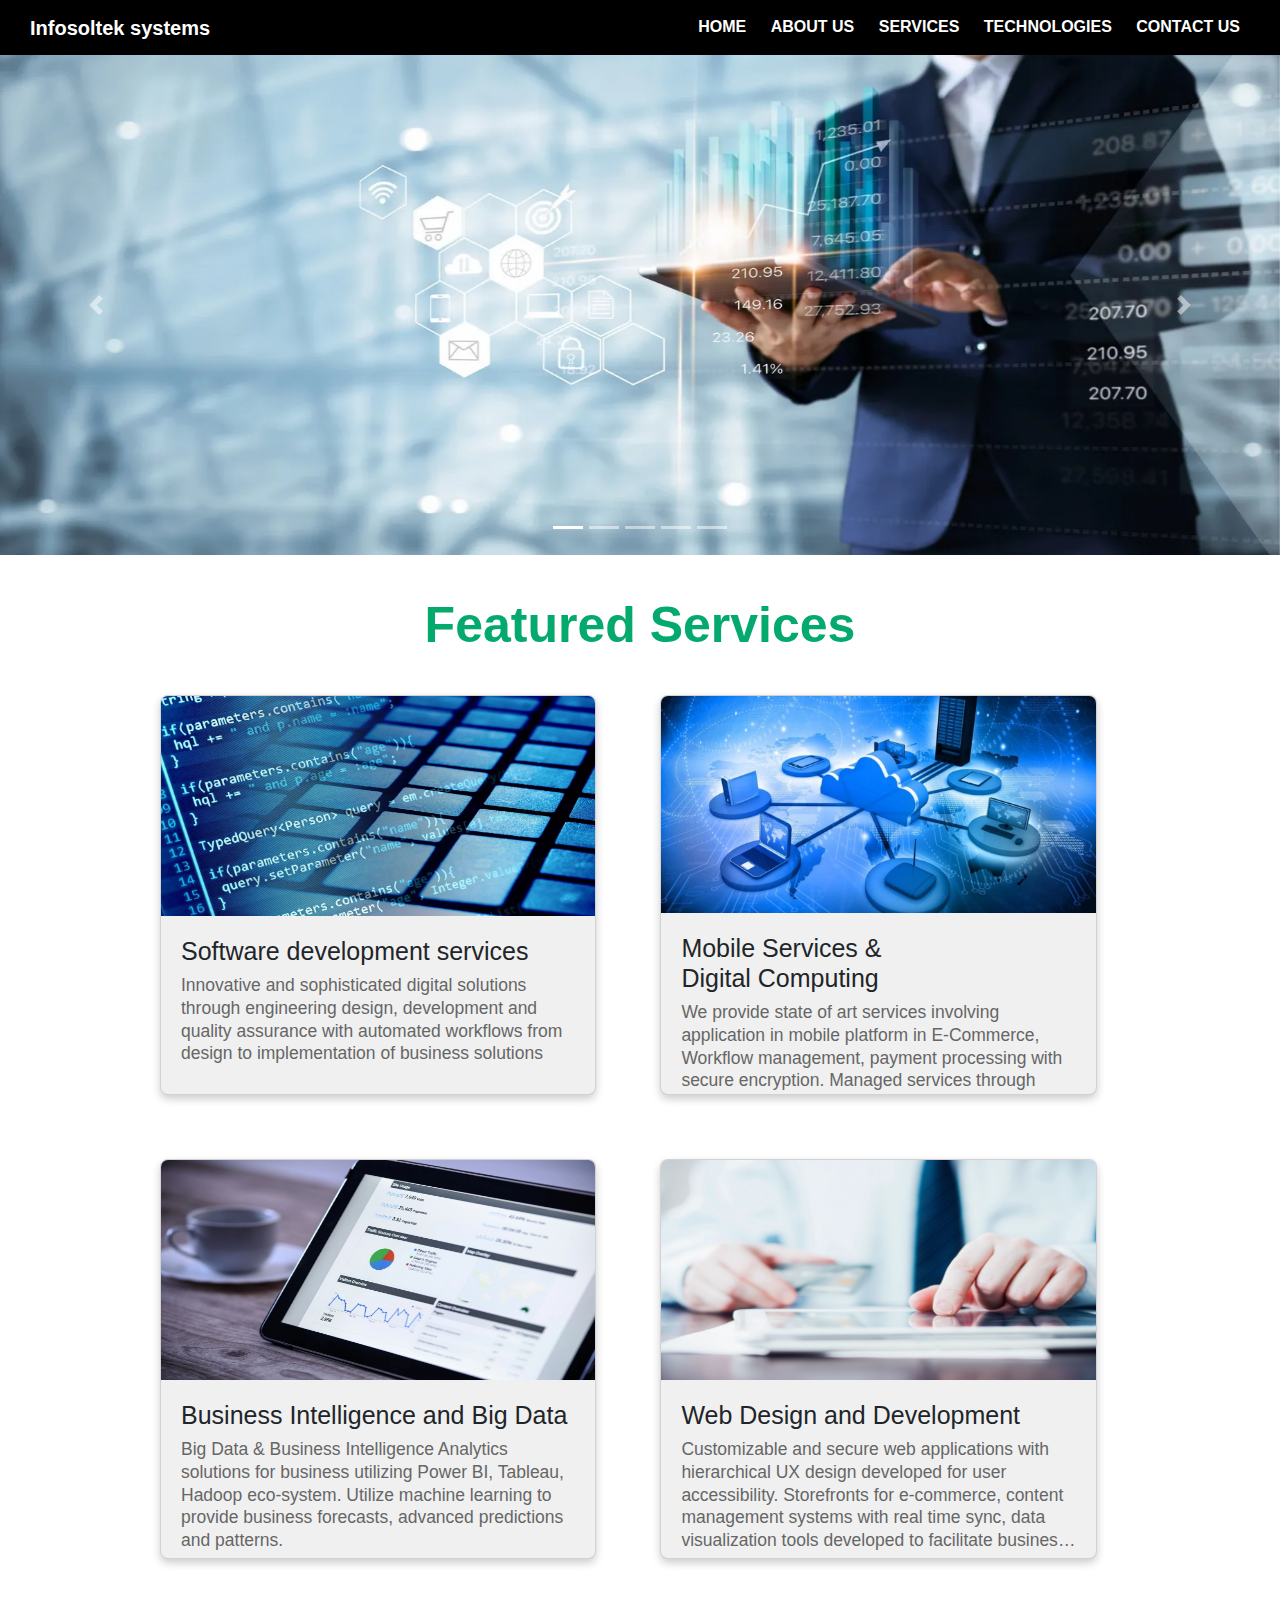
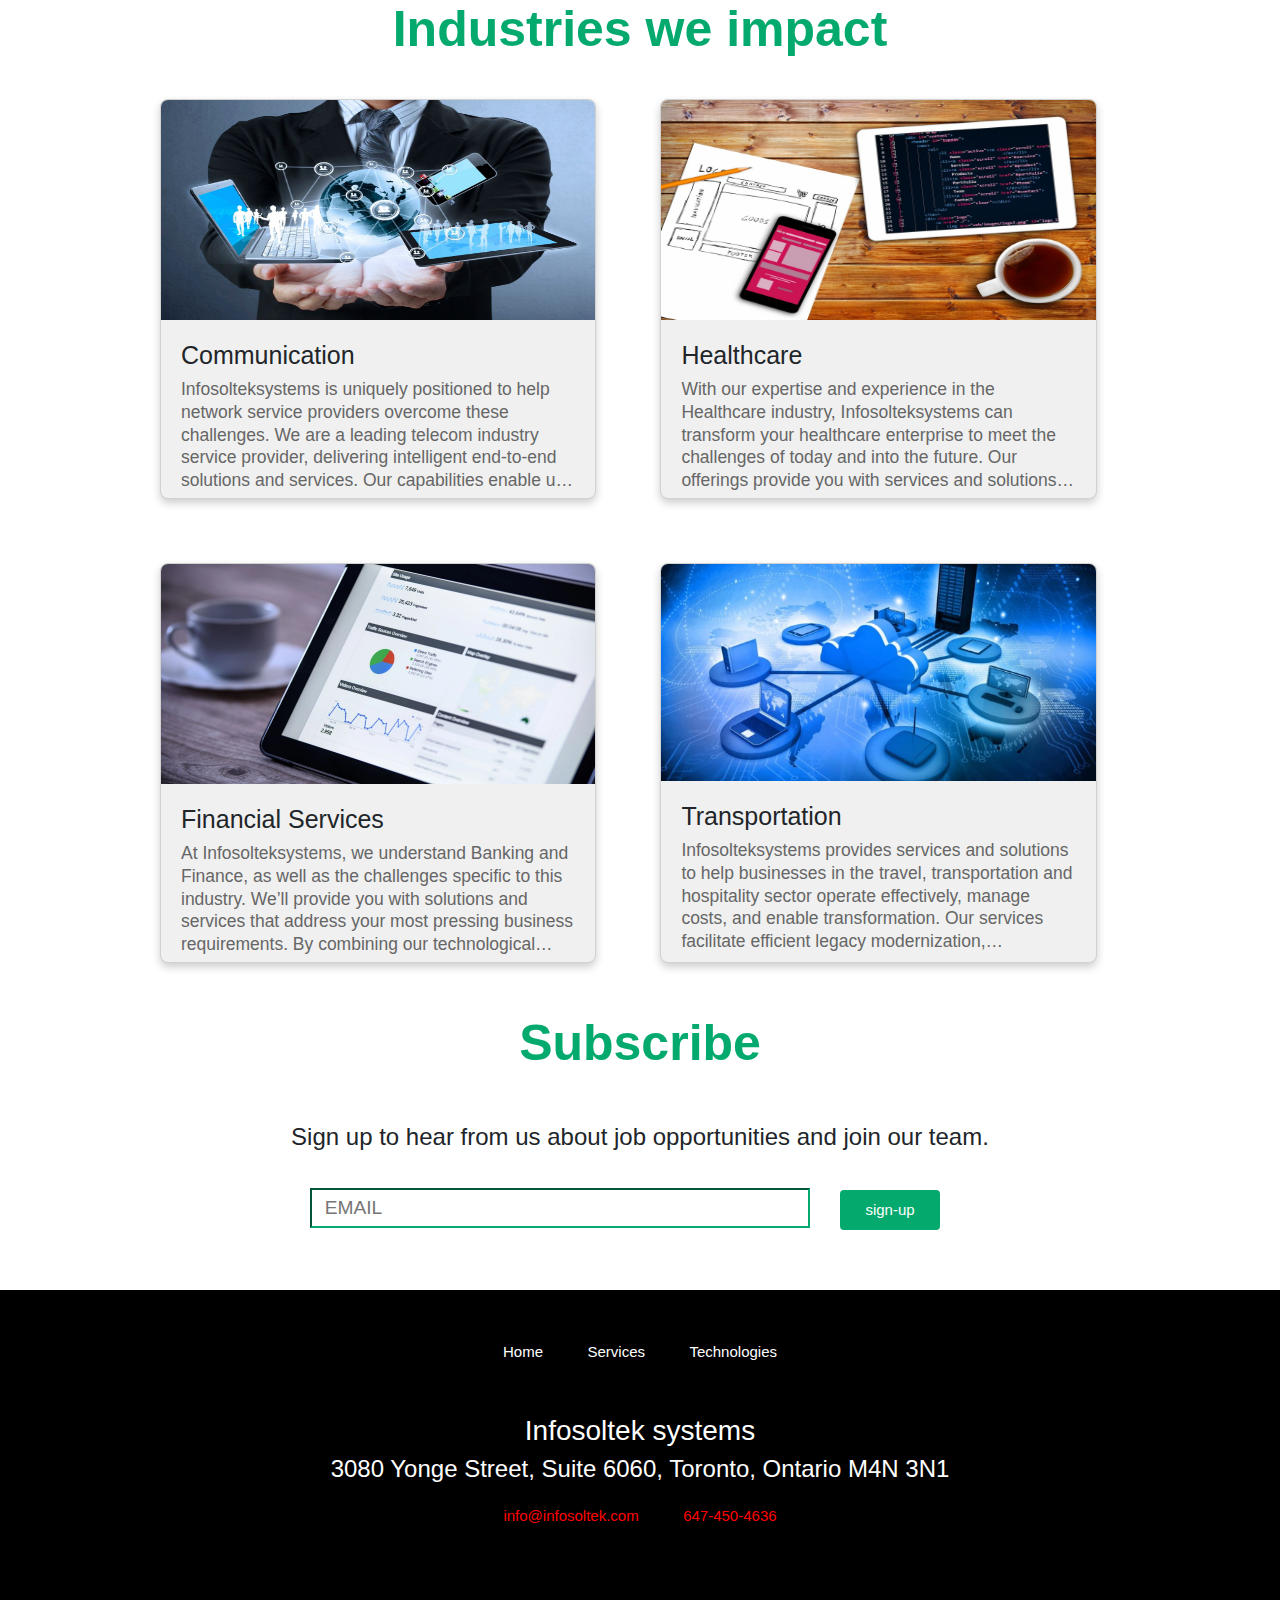
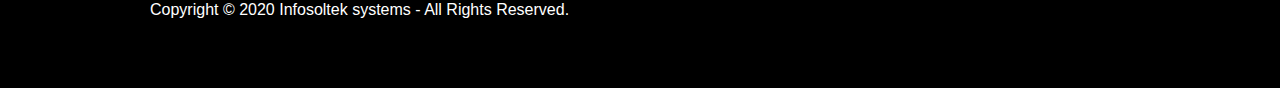
<file: index.html>
<!DOCTYPE html>
<html lang="en">
  <head>
    <meta charset="UTF-8" />
    <meta name="viewport" content="width=device-width, initial-scale=1.0" />
    <title>Infosoltek systems</title>
    <!-- Bootstrap link -->
    <link
      rel="stylesheet"
      href="https://cdn.jsdelivr.net/npm/bootstrap@4.0.0/dist/css/bootstrap.min.css"
      integrity="sha384-Gn5384xqQ1aoWXA+058RXPxPg6fy4IWvTNh0E263XmFcJlSAwiGgFAW/dAiS6JXm"
      crossorigin="anonymous"
    />
    <!--  -->
    <!-- FAVICON -->
    <link rel="icon" type="image/x-icon" href="/images/info.ico" />
    <link rel="stylesheet" href="index.css" />
  </head>
  <body>
    <!-- Navigation Bar -->
    <div class="topnav">
      <div class="logo">
        <a href="index.html" class="company-name">Infosoltek systems</a>
      </div>
      <div class="topnav-links">
        <ul>
          <li><a href="index.html">Home</a></li>
          <li><a href="about us.html">About Us</a></li>
          <li><a href="Services.html">Services</a></li>
          <li><a href="Technologies.html">Technologies</a></li>
          <li><a href="Contact Us.html">Contact Us</a></li>
        </ul>
      </div>
    </div>

    <!-- Image slider -->
    <div
      id="carouselExampleIndicators"
      class="carousel slide"
      data-ride="carousel"
      data-interval="2000"
    >
      <ol class="carousel-indicators">
        <li
          data-target="#carouselExampleIndicators"
          data-slide-to="0"
          class="active"
        ></li>
        <li data-target="#carouselExampleIndicators" data-slide-to="1"></li>
        <li data-target="#carouselExampleIndicators" data-slide-to="2"></li>
        <li data-target="#carouselExampleIndicators" data-slide-to="3"></li>
        <li data-target="#carouselExampleIndicators" data-slide-to="4"></li>
      </ol>
      <div class="carousel-inner">
        <div class="carousel-item active">
          <img
            class="d-block w-100"
            src="images/homeimg1.webp"
            height="500px"
            alt="First slide"
          />
        </div>
        <div class="carousel-item">
          <img
            class="d-block w-100"
            src="images/homeimg2.webp"
            height="500px"
            alt="Second slide"
          />
        </div>
        <div class="carousel-item">
          <img
            class="d-block w-100"
            src="images/homeimg3.webp"
            height="500px"
            alt="Third slide"
          />
        </div>
        <div class="carousel-item">
          <img
            class="d-block w-100"
            src="images/homeimg4.webp"
            height="500px"
            alt="Second slide"
          />
        </div>
        <div class="carousel-item">
          <img
            class="d-block w-100"
            src="images/homeimg5.webp"
            height="500px"
            alt="Second slide"
          />
        </div>
      </div>
      <a
        class="carousel-control-prev"
        href="#carouselExampleIndicators"
        role="button"
        data-slide="prev"
      >
        <span class="carousel-control-prev-icon" aria-hidden="true"></span>
        <span class="sr-only">Previous</span>
      </a>
      <a
        class="carousel-control-next"
        href="#carouselExampleIndicators"
        role="button"
        data-slide="next"
      >
        <span class="carousel-control-next-icon" aria-hidden="true"></span>
        <span class="sr-only">Next</span>
      </a>
    </div>

    <!--  -->

    <!-- main body -->
    <main class="main">
      <!-- Featured Services -->
      <h1>Featured Services</h1>
      <div class="card-container">
        <div class="card">
          <img src="images/fs1.jpeg" alt="" />
          <div class="card-content">
            <h3>Software development services</h3>
            <p>
              Innovative and sophisticated digital solutions through engineering
              design, development and quality assurance with automated workflows
              from design to implementation of business solutions
            </p>
          </div>
        </div>
        <div class="card">
          <img src="images/fs2.jpg" alt="" />
          <div class="card-content">
            <h3>Mobile Services & <br />Digital Computing</h3>
            <p>
              We provide state of art services involving application in mobile
              platform in E-Commerce, Workflow management, payment processing
              with secure encryption. Managed services through cloud solutions
              and infrastructure leveraging SaaS product development for
              enterprise application products.
            </p>
          </div>
        </div>
        <div class="card">
          <img src="images/fs3.jpeg" alt="" />
          <div class="card-content">
            <h3>Business Intelligence and Big Data</h3>
            <p>
              Big Data & Business Intelligence Analytics solutions for business
              utilizing Power BI, Tableau, Hadoop eco-system. Utilize machine
              learning to provide business forecasts, advanced predictions and
              patterns.
            </p>
          </div>
        </div>
        <div class="card">
          <img src="images/fs4.jpeg" alt="" />
          <div class="card-content">
            <h3>Web Design and Development</h3>
            <p>
              Customizable and secure web applications with hierarchical UX
              design developed for user accessibility. Storefronts for
              e-commerce, content management systems with real time sync, data
              visualization tools developed to facilitate business growth.
            </p>
          </div>
        </div>
      </div>
      <!-- Industries we impact -->
      <h1>Industries we impact</h1>
      <div class="card-container">
        <div class="card">
          <img src="images/is1.jpeg" alt="" />
          <div class="card-content">
            <h3>Communication</h3>
            <p style="margin-bottom: -5px">
              Infosolteksystems is uniquely positioned to help network service
              providers overcome these challenges. We are a leading telecom
              industry service provider, delivering intelligent end-to-end
              solutions and services. Our capabilities enable us to intimately
              support communications requirements for both network operators and
              enterprise clients, delivering comprehensive, fully integrated
              solutions. Saibersys’s offerings equip providers with a complete
              customer, consumer or business life-cycle that achieves results.
              The relationship starts with customer acquisition systems via
              multimedia services or retail operations. This is followed by
              service activation through operation support systems (OSS) and
              integration into business support systems (BSS). This establishes
              the basis for the billing and customer relationship management
              (CRM) that power end-user customer service centers.
            </p>
          </div>
        </div>
        <div class="card">
          <img src="images/is2.jpeg" alt="" />
          <div class="card-content">
            <h3>Healthcare</h3>
            <p>
              With our expertise and experience in the Healthcare industry,
              Infosolteksystems can transform your healthcare enterprise to meet
              the challenges of today and into the future. Our offerings provide
              you with services and solutions that modernize your operations,
              empowering you to meet regulatory compliance, streamline business
              operations, and ultimately, provide superior patient care.
            </p>
          </div>
        </div>
        <div class="card">
          <img src="images/about6.jpeg" alt="" />
          <div class="card-content">
            <h3>Financial Services</h3>
            <p>
              At Infosolteksystems, we understand Banking and Finance, as well
              as the challenges specific to this industry. We’ll provide you
              with solutions and services that address your most pressing
              business requirements. By combining our technological
              capabilities, global delivery model, thought leadership and proven
              methodologies, we bring complete competency to areas that drive
              success
            </p>
          </div>
        </div>
        <div class="card">
          <img src="images/fs2.jpg" alt="" />
          <div class="card-content">
            <h3>Transportation</h3>
            <p>
              Infosolteksystems provides services and solutions to help
              businesses in the travel, transportation and hospitality sector
              operate effectively, manage costs, and enable transformation. Our
              services facilitate efficient legacy modernization, transformation
              of enterprise systems, e-commerce, process re-engineering,
              transaction processing systems, specialized flight systems and
              loyalty management systems. We guide you through every step to
              ensure every component of your business contributes to your
              success through integration. Our solutions address and amplify
              value chains for the following industries: Hospitality Airlines
              Logistics Railroad Travel Management
            </p>
          </div>
        </div>
      </div>
      <!-- subcribe -->
      <div class="subscribe">
        <h1>Subscribe</h1>
        <h4 style="text-align: center">
          Sign up to hear from us about job opportunities and join our team.
        </h4>
        <div>
          <input type="mail" placeholder="  EMAIL" /><button class="btn">
            sign-up
          </button>
        </div>
      </div>
    </main>

    <!-- Footer -->
    <footer>
      <a href="index.html">Home</a>
      <a href="Services.html">Services</a>
      <a href="Technologies.html">Technologies</a>
      <h3>Infosoltek systems</h3>
      <h4 style="margin-bottom: 20px">
        3080 Yonge Street, Suite 6060, Toronto, Ontario M4N 3N1
      </h4>
      <a href="mailto:info@infosoltek.com" style="color: red"
        >info@infosoltek.com</a
      >
      <a href="tel:6474504636" style="color: red">647-450-4636</a>
      <p>Copyright © 2020 Infosoltek systems - All Rights Reserved.</p>
    </footer>
    <!-- Script for bootstrap image slider -->
    <script
      src="https://code.jquery.com/jquery-3.2.1.slim.min.js"
      integrity="sha384-KJ3o2DKtIkvYIK3UENzmM7KCkRr/rE9/Qpg6aAZGJwFDMVNA/GpGFF93hXpG5KkN"
      crossorigin="anonymous"
    ></script>
    <script
      src="https://cdn.jsdelivr.net/npm/popper.js@1.12.9/dist/umd/popper.min.js"
      integrity="sha384-ApNbgh9B+Y1QKtv3Rn7W3mgPxhU9K/ScQsAP7hUibX39j7fakFPskvXusvfa0b4Q"
      crossorigin="anonymous"
    ></script>
    <script
      src="https://cdn.jsdelivr.net/npm/bootstrap@4.0.0/dist/js/bootstrap.min.js"
      integrity="sha384-JZR6Spejh4U02d8jOt6vLEHfe/JQGiRRSQQxSfFWpi1MquVdAyjUar5+76PVCmYl"
      crossorigin="anonymous"
    ></script>
  </body>
</html>
</file>
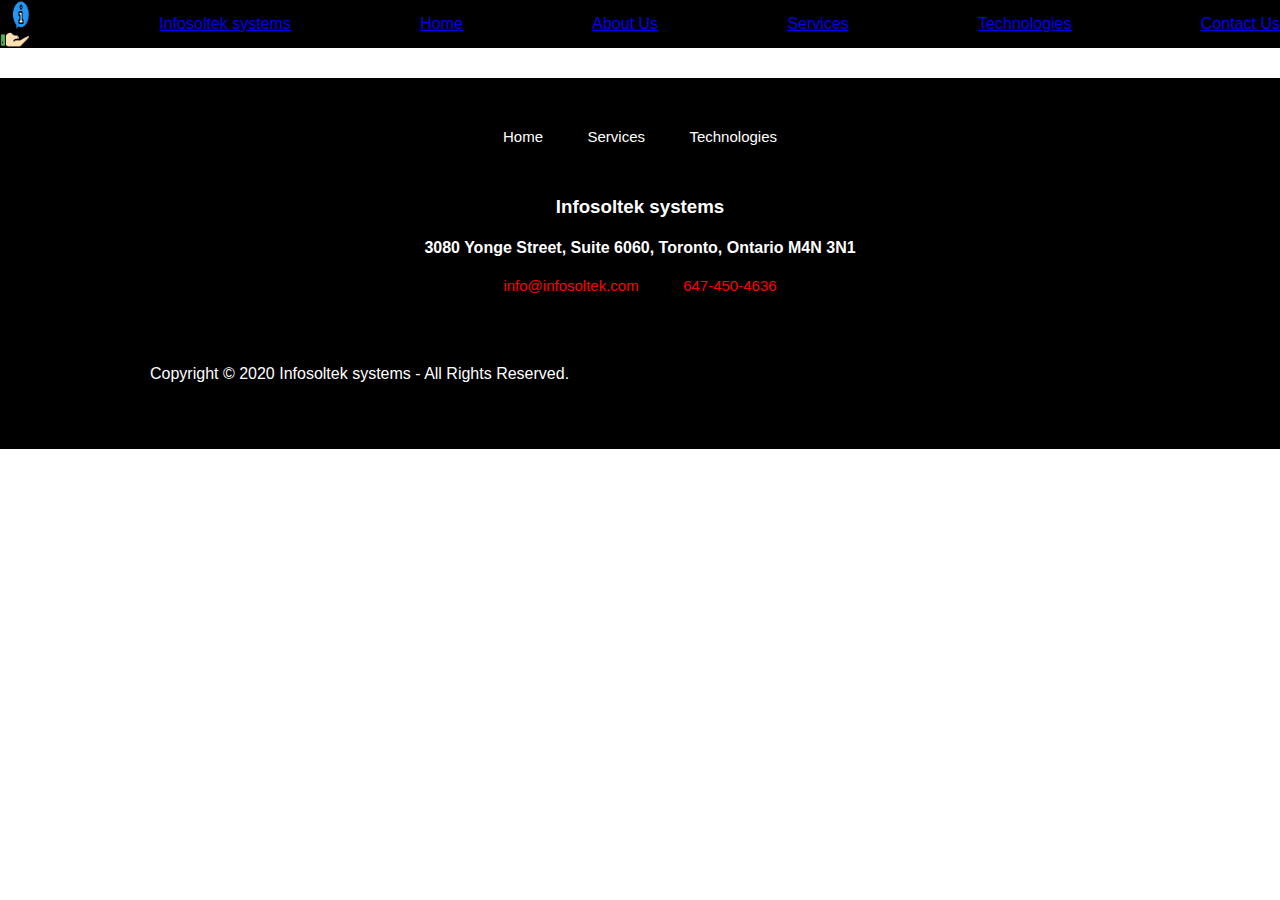
<file: Contact Us.html>
<!DOCTYPE html>
<html lang="en">
  <head>
    <meta charset="UTF-8" />
    <meta name="viewport" content="width=device-width, initial-scale=1.0" />
    <title>Infosoltek systems</title>
    <!-- FAVICON -->
    <link rel="icon" type="image/x-icon" href="/images/info.ico" />
    <link rel="stylesheet" href="index.css" />
  </head>
  <body>
    <!-- Navigation Bar -->
    <div class="topnav">
      <img src="/images/info - Copy.png" width="30" height="48" />
      <a href="index.html">Infosoltek systems</a>
      <a href="index.html">Home</a>
      <a href="about us.html">About Us</a>
      <a href="Services.html">Services</a>
      <a href="Technologies.html">Technologies</a>
      <a class="active" href="Contact Us.html">Contact Us</a>
    </div>

    <!-- Footer -->
    <footer>
      <a href="index.html">Home</a>
      <a href="Services.html">Services</a>
      <a href="Technologies.html">Technologies</a>
      <h3>Infosoltek systems</h3>
      <h4 style="margin-bottom: 20px">
        3080 Yonge Street, Suite 6060, Toronto, Ontario M4N 3N1
      </h4>
      <a href="mailto:info@infosoltek.com" style="color: red"
        >info@infosoltek.com</a
      >
      <a href="tel:6474504636" style="color: red">647-450-4636</a>
      <p>Copyright © 2020 Infosoltek systems - All Rights Reserved.</p>
    </footer>
  </body>
</html>
</file>
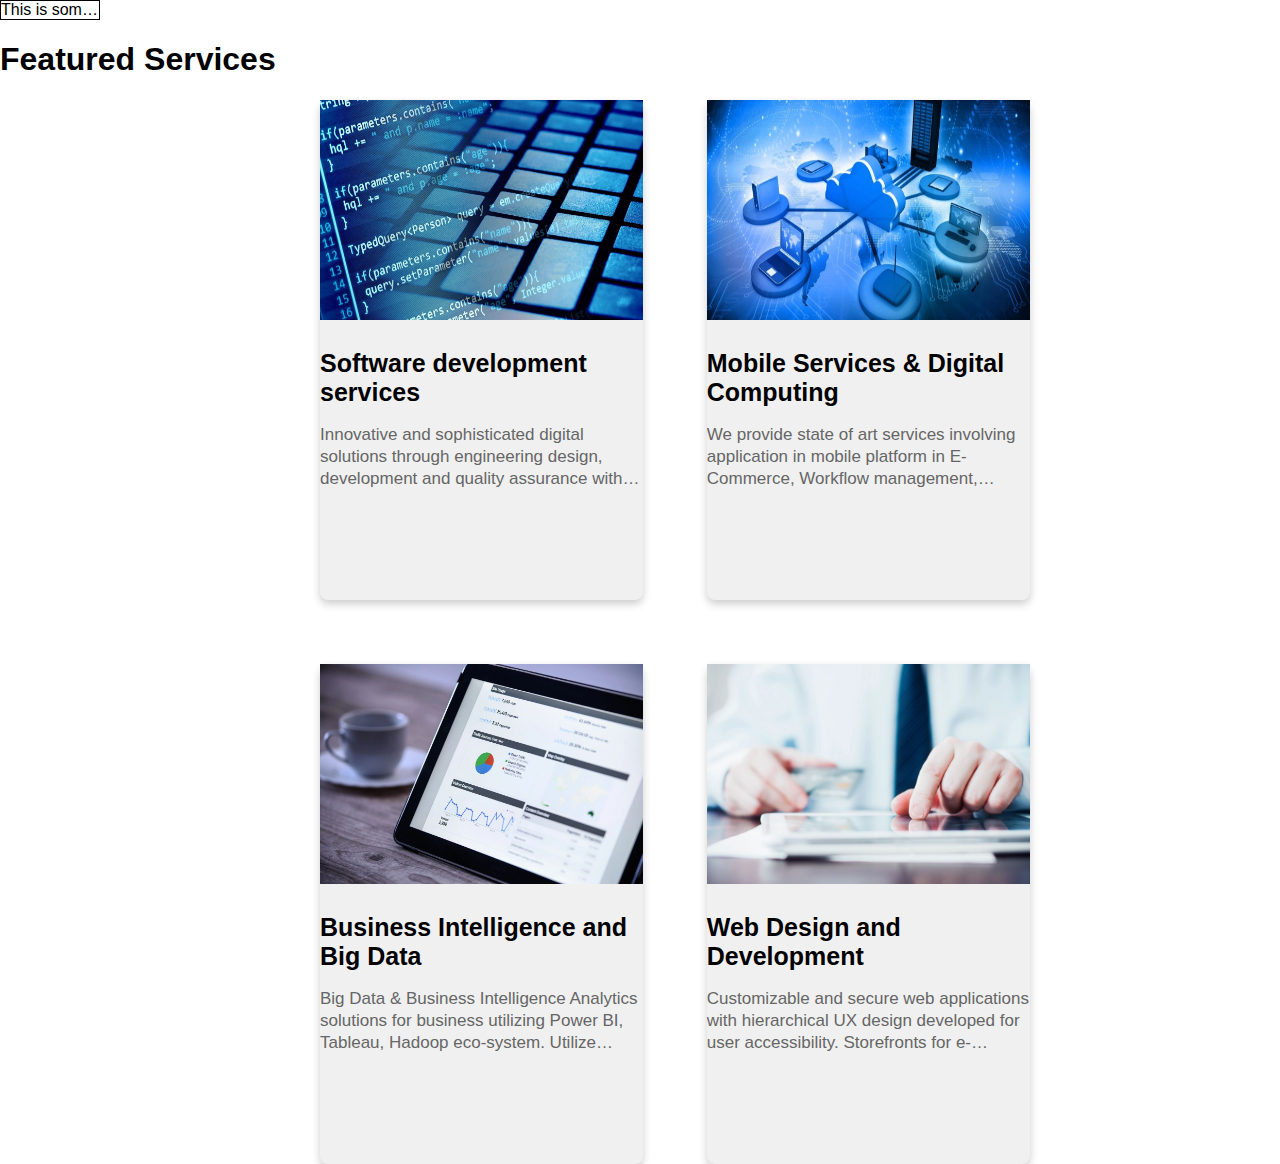
<file: ellipses.html>
<!DOCTYPE html>
<html lang="en">
  <head>
    <meta charset="UTF-8" />
    <meta name="viewport" content="width=device-width, initial-scale=1.0" />
    <title>Document</title>
    <style>
      * {
        box-sizing: border-box;
      }
      body {
        margin: 0px;
        padding: 0px;
        font-family: Arial, Helvetica, sans-serif;
      }
      .card-container {
        display: flex;
        flex-wrap: wrap;
        margin-left: 20rem;
        margin-right: 8rem;
        gap: 4rem;
      }
      .card {
        width: calc(40% - 10px);
        height: 500px;
        background-color: #f0f0f0;
        border-radius: 8px;
        box-shadow: 0px 4px 8px rgba(0, 0, 0, 0.2);
        transition: 0.4s ease;
      }

      .card img {
        width: 100%;
        height: 220px;
      }

      .card img {
        transition: transform 0.3s ease-in-out;
      }
      .card img:hover {
        transform: scale(1.1);
      }

      .card-content p {
        display: -webkit-box;
        -webkit-line-clamp: 3;
        -webkit-box-orient: vertical;
        overflow: hidden;
      }
      .card-content h3 {
        font-size: 25px;
        margin-bottom: 8px;
        text-align: start;
      }

      .card-content p {
        color: #666;
        font-size: 17px;
        line-height: 1.3;
      }

      .card:hover {
        transform: translateY(-10px);
      }

      div.a {
        white-space: nowrap;
        width: 100px;
        overflow: hidden;
        text-overflow: ellipsis;
        border: 1px solid #000000;
      }
    </style>
  </head>
  <body>
    <div class="a">This is some long text that will not fit in the box.</div>
    <h1>Featured Services</h1>
    <div class="card-container">
      <div class="card">
        <img src="images/fs1.jpeg" alt="" />
        <div class="card-content">
          <h3>Software development services</h3>
          <p>
            Innovative and sophisticated digital solutions through engineering
            design, development and quality assurance with automated workflows
            from design to implementation of business solutions
          </p>
        </div>
      </div>
      <div class="card">
        <img src="images/fs2.jpg" alt="" />
        <div class="card-content">
          <h3>Mobile Services & Digital Computing</h3>
          <p>
            We provide state of art services involving application in mobile
            platform in E-Commerce, Workflow management, payment processing with
            secure encryption. Managed services through cloud solutions and
            infrastructure leveraging SaaS product development for enterprise
            application products.
          </p>
        </div>
      </div>
      <div class="card">
        <img src="images/fs3.jpeg" alt="" />
        <div class="card-content">
          <h3>Business Intelligence and Big Data</h3>
          <p>
            Big Data & Business Intelligence Analytics solutions for business
            utilizing Power BI, Tableau, Hadoop eco-system. Utilize machine
            learning to provide business forecasts, advanced predictions and
            patterns.
          </p>
        </div>
      </div>
      <div class="card">
        <img src="images/fs4.jpeg" alt="" />
        <div class="card-content">
          <h3>Web Design and Development</h3>
          <p>
            Customizable and secure web applications with hierarchical UX design
            developed for user accessibility. Storefronts for e-commerce,
            content management systems with real time sync, data visualization
            tools developed to facilitate business growth.
          </p>
        </div>
      </div>
    </div>
  </body>
</html>
</file>
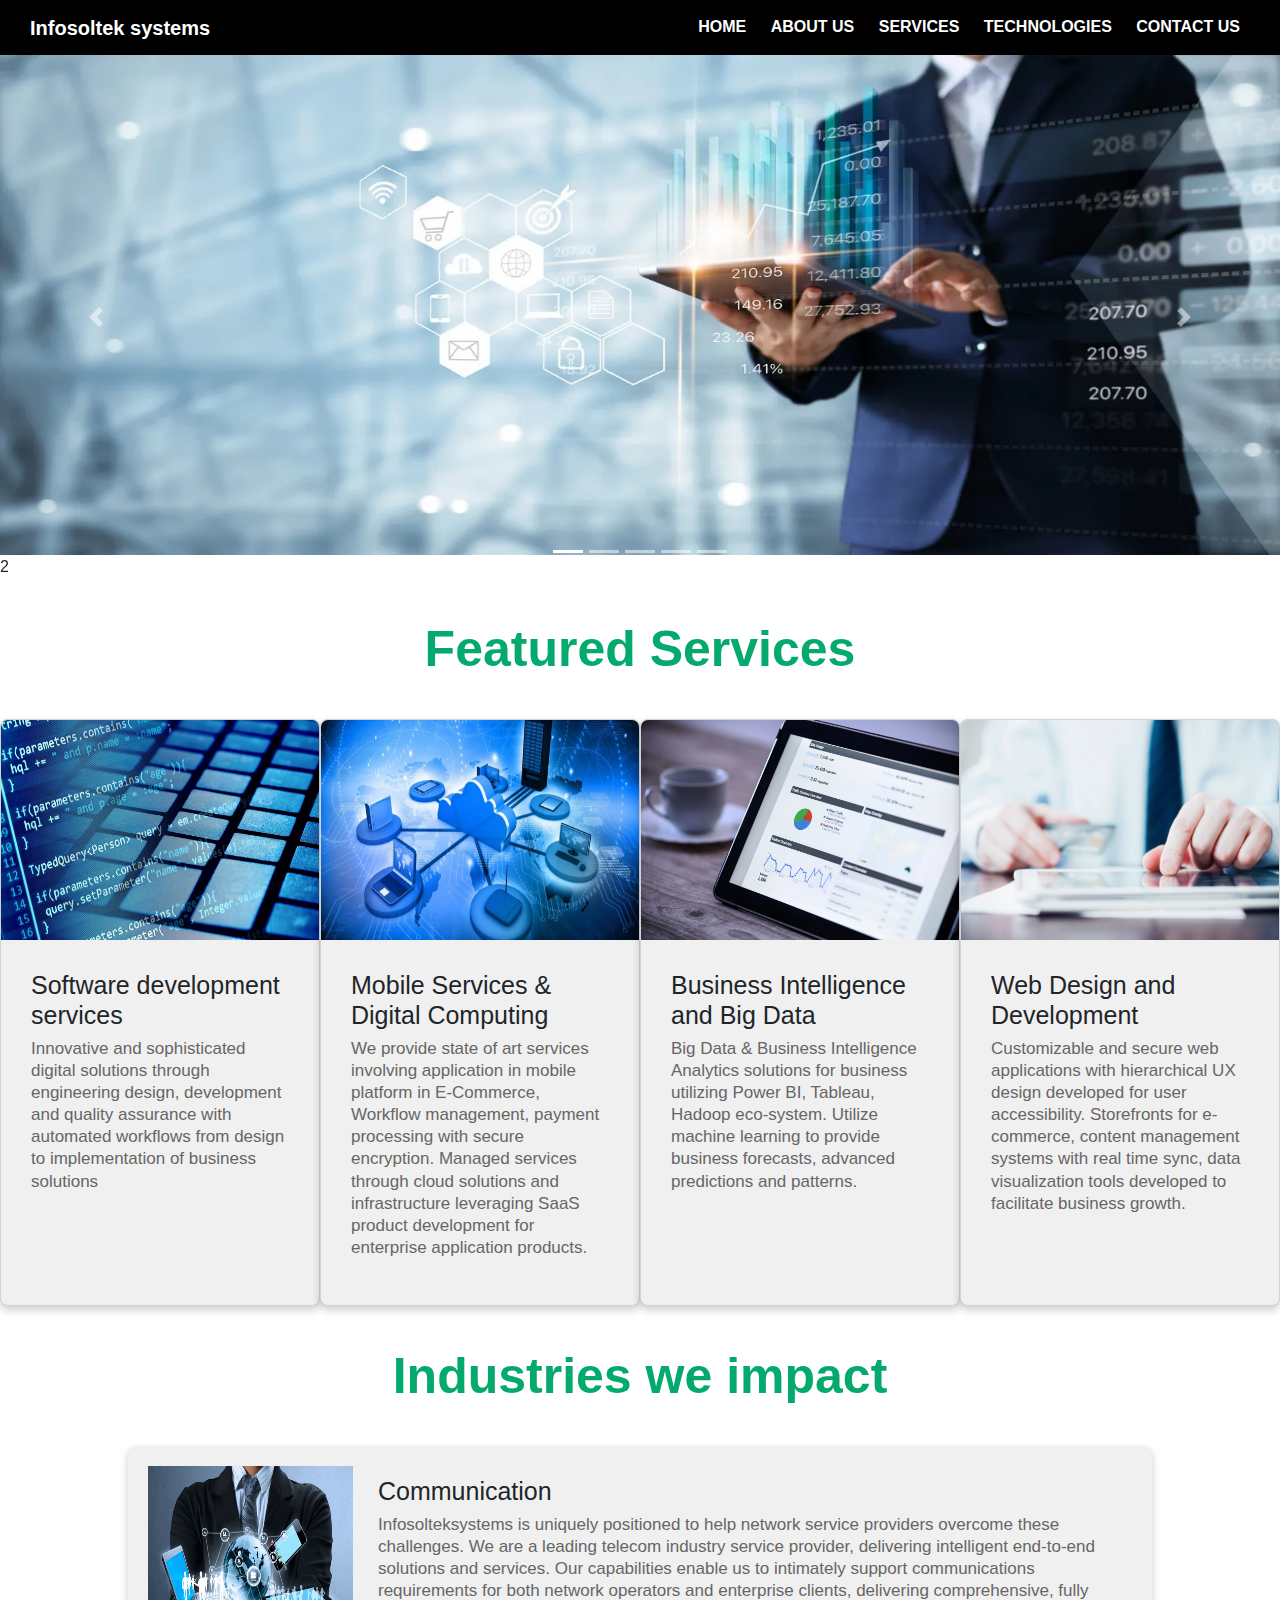
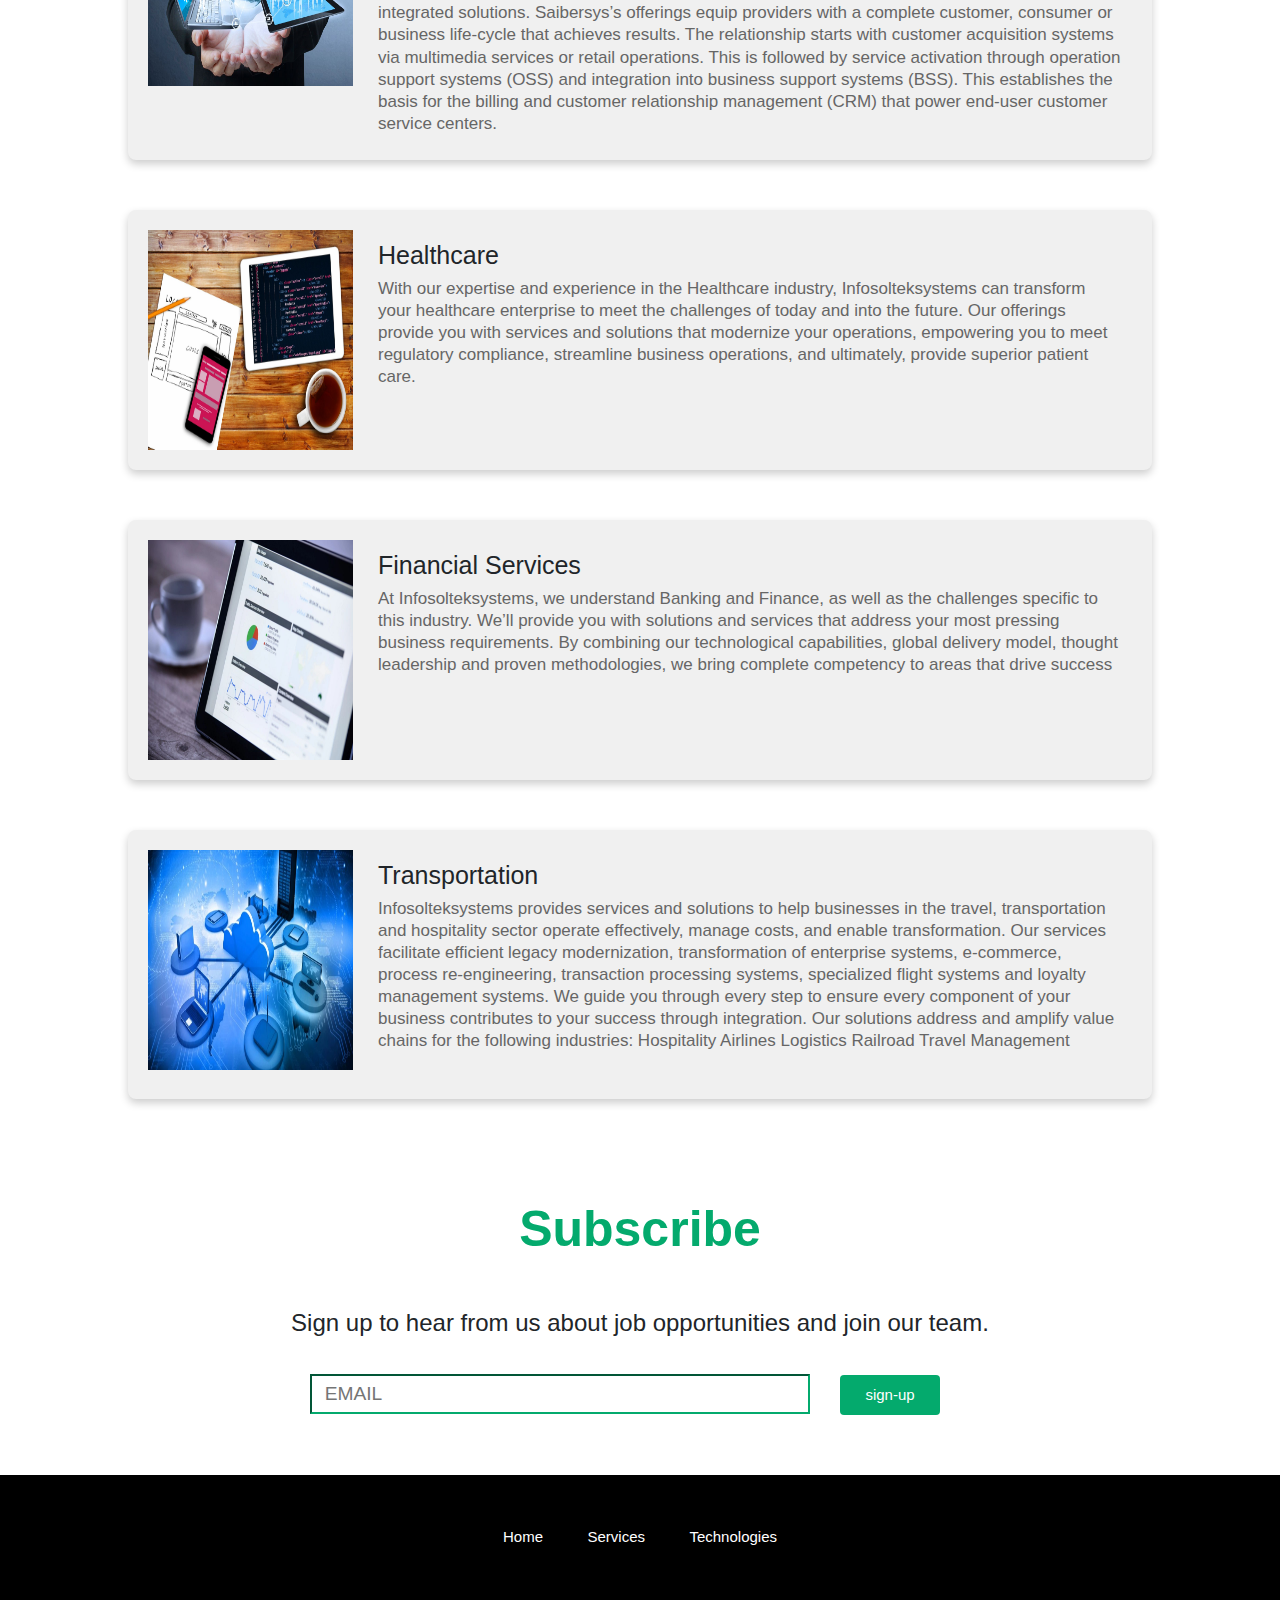
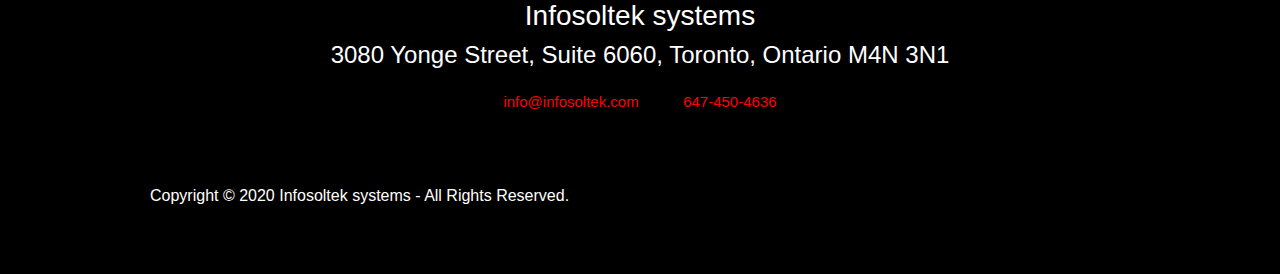
<file: indexdemo.html>
<!DOCTYPE html>
<html lang="en">
  <head>
    <meta charset="UTF-8" />
    <meta name="viewport" content="width=device-width, initial-scale=1.0" />
    <title>Infosoltek systems</title>

    <!-- Bootstrap link -->
    <link
      rel="stylesheet"
      href="https://cdn.jsdelivr.net/npm/bootstrap@4.0.0/dist/css/bootstrap.min.css"
      integrity="sha384-Gn5384xqQ1aoWXA+058RXPxPg6fy4IWvTNh0E263XmFcJlSAwiGgFAW/dAiS6JXm"
      crossorigin="anonymous"
    />
    <!--  -->
    <!-- FAVICON -->
    <link rel="icon" type="image/x-icon" href="/images/info.ico" />
    <link rel="stylesheet" href="indexdemo.css" />
  </head>
  <body>
    <!-- Navigation Bar -->
    <div class="topnav">
      <div class="logo">
        <a href="index.html" class="company-name">Infosoltek systems</a>
      </div>
      <div class="topnav-links">
        <ul>
          <li><a href="index.html">Home</a></li>
          <li><a href="about us.html">About Us</a></li>
          <li><a href="Services.html">Services</a></li>
          <li><a href="Technologies.html">Technologies</a></li>
          <li><a href="Contact Us.html">Contact Us</a></li>
        </ul>
      </div>
    </div>

    <!-- Image slider -->
    <div
      id="carouselExampleIndicators"
      class="carousel slide"
      data-ride="carousel"
      data-interval="2000"
    >
      <ol class="carousel-indicators">
        <li
          data-target="#carouselExampleIndicators"
          data-slide-to="0"
          class="active"
        ></li>
        <li data-target="#carouselExampleIndicators" data-slide-to="1"></li>
        <li data-target="#carouselExampleIndicators" data-slide-to="2"></li>
        <li data-target="#carouselExampleIndicators" data-slide-to="3"></li>
        <li data-target="#carouselExampleIndicators" data-slide-to="4"></li>
      </ol>
      <div class="carousel-inner">
        <div class="carousel-item active">
          <img
            class="d-block w-100"
            src="images/homeimg1.webp"
            height="500px"
            alt="First slide"
          />2
        </div>
        <div class="carousel-item">
          <img
            class="d-block w-100"
            src="images/homeimg2.webp"
            height="500px"
            alt="Second slide"
          />
        </div>
        <div class="carousel-item">
          <img
            class="d-block w-100"
            src="images/homeimg3.webp"
            height="500px"
            alt="Third slide"
          />
        </div>
        <div class="carousel-item">
          <img
            class="d-block w-100"
            src="images/homeimg4.webp"
            height="500px"
            alt="Second slide"
          />
        </div>
        <div class="carousel-item">
          <img
            class="d-block w-100"
            src="images/homeimg5.webp"
            height="500px"
            alt="Second slide"
          />
        </div>
      </div>
      <a
        class="carousel-control-prev"
        href="#carouselExampleIndicators"
        role="button"
        data-slide="prev"
      >
        <span class="carousel-control-prev-icon" aria-hidden="true"></span>
        <span class="sr-only">Previous</span>
      </a>
      <a
        class="carousel-control-next"
        href="#carouselExampleIndicators"
        role="button"
        data-slide="next"
      >
        <span class="carousel-control-next-icon" aria-hidden="true"></span>
        <span class="sr-only">Next</span>
      </a>
    </div>

    <!--  -->

    <!-- main body -->
    <main class="main">
      <!-- Featured Services -->
      <h1>Featured Services</h1>
      <div class="card-container">
        <div class="card">
          <img src="images/fs1.jpeg" alt="" />
          <div class="card-content">
            <h3>Software development services</h3>
            <p>
              Innovative and sophisticated digital solutions through engineering
              design, development and quality assurance with automated workflows
              from design to implementation of business solutions
            </p>
          </div>
        </div>
        <div class="card">
          <img src="images/fs2.jpg" alt="" />
          <div class="card-content">
            <h3>Mobile Services & <br />Digital Computing</h3>
            <p>
              We provide state of art services involving application in mobile
              platform in E-Commerce, Workflow management, payment processing
              with secure encryption. Managed services through cloud solutions
              and infrastructure leveraging SaaS product development for
              enterprise application products.
            </p>
          </div>
        </div>
        <div class="card">
          <img src="images/fs3.jpeg" alt="" />
          <div class="card-content">
            <h3>Business Intelligence and Big Data</h3>
            <p>
              Big Data & Business Intelligence Analytics solutions for business
              utilizing Power BI, Tableau, Hadoop eco-system. Utilize machine
              learning to provide business forecasts, advanced predictions and
              patterns.
            </p>
          </div>
        </div>
        <div class="card">
          <img src="images/fs4.jpeg" alt="" />
          <div class="card-content">
            <h3>Web Design and Development</h3>
            <p>
              Customizable and secure web applications with hierarchical UX
              design developed for user accessibility. Storefronts for
              e-commerce, content management systems with real time sync, data
              visualization tools developed to facilitate business growth.
            </p>
          </div>
        </div>
      </div>
      <!-- Industries we impact -->
      <h1>Industries we impact</h1>
      <div class="card-container2;">
        <div class="card2">
          <img src="images/is1.jpeg" alt="" />
          <div class="card-content2">
            <h3>Communication</h3>
            <p style="margin-bottom: -5px">
              Infosolteksystems is uniquely positioned to help network service
              providers overcome these challenges. We are a leading telecom
              industry service provider, delivering intelligent end-to-end
              solutions and services. Our capabilities enable us to intimately
              support communications requirements for both network operators and
              enterprise clients, delivering comprehensive, fully integrated
              solutions. Saibersys’s offerings equip providers with a complete
              customer, consumer or business life-cycle that achieves results.
              The relationship starts with customer acquisition systems via
              multimedia services or retail operations. This is followed by
              service activation through operation support systems (OSS) and
              integration into business support systems (BSS). This establishes
              the basis for the billing and customer relationship management
              (CRM) that power end-user customer service centers.
            </p>
          </div>
        </div>
        <div class="card2">
          <img src="images/is2.jpeg" alt="" />
          <div class="card-content2">
            <h3>Healthcare</h3>
            <p>
              With our expertise and experience in the Healthcare industry,
              Infosolteksystems can transform your healthcare enterprise to meet
              the challenges of today and into the future. Our offerings provide
              you with services and solutions that modernize your operations,
              empowering you to meet regulatory compliance, streamline business
              operations, and ultimately, provide superior patient care.
            </p>
          </div>
        </div>
        <div class="card2">
          <img src="images/about6.jpeg" alt="" />
          <div class="card-content2">
            <h3>Financial Services</h3>
            <p>
              At Infosolteksystems, we understand Banking and Finance, as well
              as the challenges specific to this industry. We’ll provide you
              with solutions and services that address your most pressing
              business requirements. By combining our technological
              capabilities, global delivery model, thought leadership and proven
              methodologies, we bring complete competency to areas that drive
              success
            </p>
          </div>
        </div>
        <div class="card2">
          <img src="images/fs2.jpg" alt="" />
          <div class="card-content2">
            <h3>Transportation</h3>
            <p>
              Infosolteksystems provides services and solutions to help
              businesses in the travel, transportation and hospitality sector
              operate effectively, manage costs, and enable transformation. Our
              services facilitate efficient legacy modernization, transformation
              of enterprise systems, e-commerce, process re-engineering,
              transaction processing systems, specialized flight systems and
              loyalty management systems. We guide you through every step to
              ensure every component of your business contributes to your
              success through integration. Our solutions address and amplify
              value chains for the following industries: Hospitality Airlines
              Logistics Railroad Travel Management
            </p>
          </div>
        </div>
      </div>
      <!-- subcribe -->
      <div class="subscribe">
        <h1>Subscribe</h1>
        <h4 style="text-align: center">
          Sign up to hear from us about job opportunities and join our team.
        </h4>
        <div>
          <input type="mail" placeholder="  EMAIL" /><button class="btn">
            sign-up
          </button>
        </div>
      </div>
    </main>

    <!-- Footer -->
    <footer>
      <a href="index.html">Home</a>
      <a href="Services.html">Services</a>
      <a href="Technologies.html">Technologies</a>
      <h3>Infosoltek systems</h3>
      <h4 style="margin-bottom: 20px">
        3080 Yonge Street, Suite 6060, Toronto, Ontario M4N 3N1
      </h4>
      <a href="mailto:info@infosoltek.com" style="color: red"
        >info@infosoltek.com</a
      >
      <a href="tel:6474504636" style="color: red">647-450-4636</a>
      <p>Copyright © 2020 Infosoltek systems - All Rights Reserved.</p>
    </footer>
    <!-- Script for bootstrap image slider -->
    <script
      src="https://code.jquery.com/jquery-3.2.1.slim.min.js"
      integrity="sha384-KJ3o2DKtIkvYIK3UENzmM7KCkRr/rE9/Qpg6aAZGJwFDMVNA/GpGFF93hXpG5KkN"
      crossorigin="anonymous"
    ></script>
    <script
      src="https://cdn.jsdelivr.net/npm/popper.js@1.12.9/dist/umd/popper.min.js"
      integrity="sha384-ApNbgh9B+Y1QKtv3Rn7W3mgPxhU9K/ScQsAP7hUibX39j7fakFPskvXusvfa0b4Q"
      crossorigin="anonymous"
    ></script>
    <script
      src="https://cdn.jsdelivr.net/npm/bootstrap@4.0.0/dist/js/bootstrap.min.js"
      integrity="sha384-JZR6Spejh4U02d8jOt6vLEHfe/JQGiRRSQQxSfFWpi1MquVdAyjUar5+76PVCmYl"
      crossorigin="anonymous"
    ></script>
  </body>
</html>
</file>
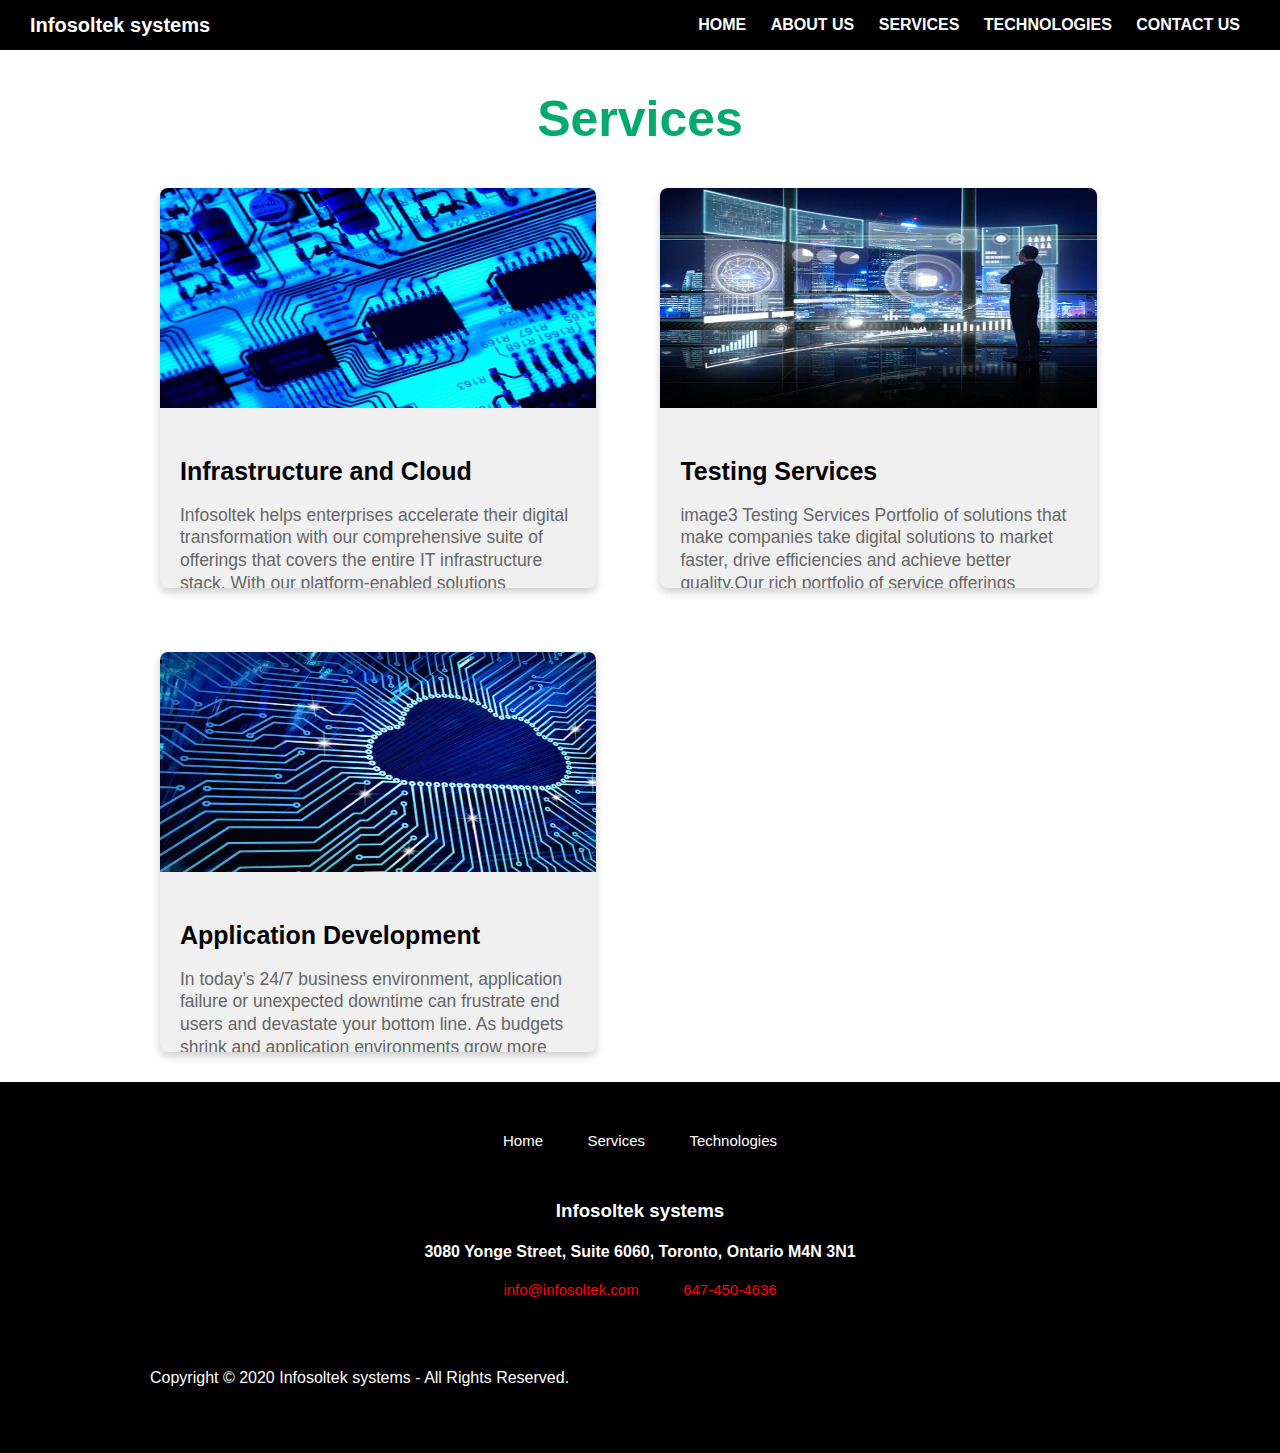
<file: Services.html>
<!DOCTYPE html>
<html lang="en">
  <head>
    <meta charset="UTF-8" />
    <meta name="viewport" content="width=device-width, initial-scale=1.0" />
    <title>Infosoltek systems</title>
    <!-- FAVICON -->
    <link rel="icon" type="image/x-icon" href="/images/info.ico" />
    <link rel="stylesheet" href="services.css" />
    <link rel="stylesheet" href="index.css" />
  </head>
  <body>
    <!-- Navigation Bar -->
    <div class="topnav">
      <div class="logo">
        <a href="index.html" class="company-name">Infosoltek systems</a>
      </div>
      <div class="topnav-links" style="margin-top: auto">
        <ul>
          <li><a href="index.html">Home</a></li>
          <li><a href="about us.html">About Us</a></li>
          <li><a href="Services.html">Services</a></li>
          <li><a href="Technologies.html">Technologies</a></li>
          <li><a href="Contact Us.html">Contact Us</a></li>
        </ul>
      </div>
    </div>

    <!-- main/middle -->

    <h1>Services</h1>
    <div class="card-container">
      <div class="card">
        <img src="/images/infra.webp" alt="" />
        <div class="card-content">
          <h3>Infrastructure and Cloud</h3>
          <p>
            Infosoltek helps enterprises accelerate their digital transformation
            with our comprehensive suite of offerings that covers the entire IT
            infrastructure stack. With our platform-enabled solutions powered by
            AI and Automation, we help enterprises accelerate their journey to a
            digital future. Our focus is on helping organizations develop a
            future ready infrastructure aligned to their core business needs.
          </p>
        </div>
      </div>
      <div class="card">
        <img src="/images/testing.webp" alt="" />
        <div class="card-content">
          <h3>Testing Services</h3>
          <p>
            image3 Testing Services Portfolio of solutions that make companies
            take digital solutions to market faster, drive efficiencies and
            achieve better quality.Our rich portfolio of service offerings
            provides assurance from Chip-to-Cloud and spans the testing
            lifecycle encompassing test design, test automation using AI,
            Continuous testing driving in-sprint automation, intelligent
            reporting, prediction analytics using machine learning and NLP, test
            data management, test environment management, Dev-Sec-Ops, test
            support using
          </p>
        </div>
      </div>
      <div class="card">
        <img src="/images/appdev.webp" alt="" />
        <div class="card-content">
          <h3>Application Development</h3>
          <p>
            In today’s 24/7 business environment, application failure or
            unexpected downtime can frustrate end users and devastate your
            bottom line. As budgets shrink and application environments grow
            more complex, it pays to have an experienced IT partner.
          </p>
        </div>
      </div>
    </div>

    <!-- Footer -->
    <footer>
      <a href="index.html">Home</a>
      <a href="Services.html">Services</a>
      <a href="Technologies.html">Technologies</a>
      <h3>Infosoltek systems</h3>
      <h4 style="margin-bottom: 20px">
        3080 Yonge Street, Suite 6060, Toronto, Ontario M4N 3N1
      </h4>
      <a href="mailto:info@infosoltek.com" style="color: red"
        >info@infosoltek.com</a
      >
      <a href="tel:6474504636" style="color: red">647-450-4636</a>
      <p>Copyright © 2020 Infosoltek systems - All Rights Reserved.</p>
    </footer>
  </body>
</html>
</file>
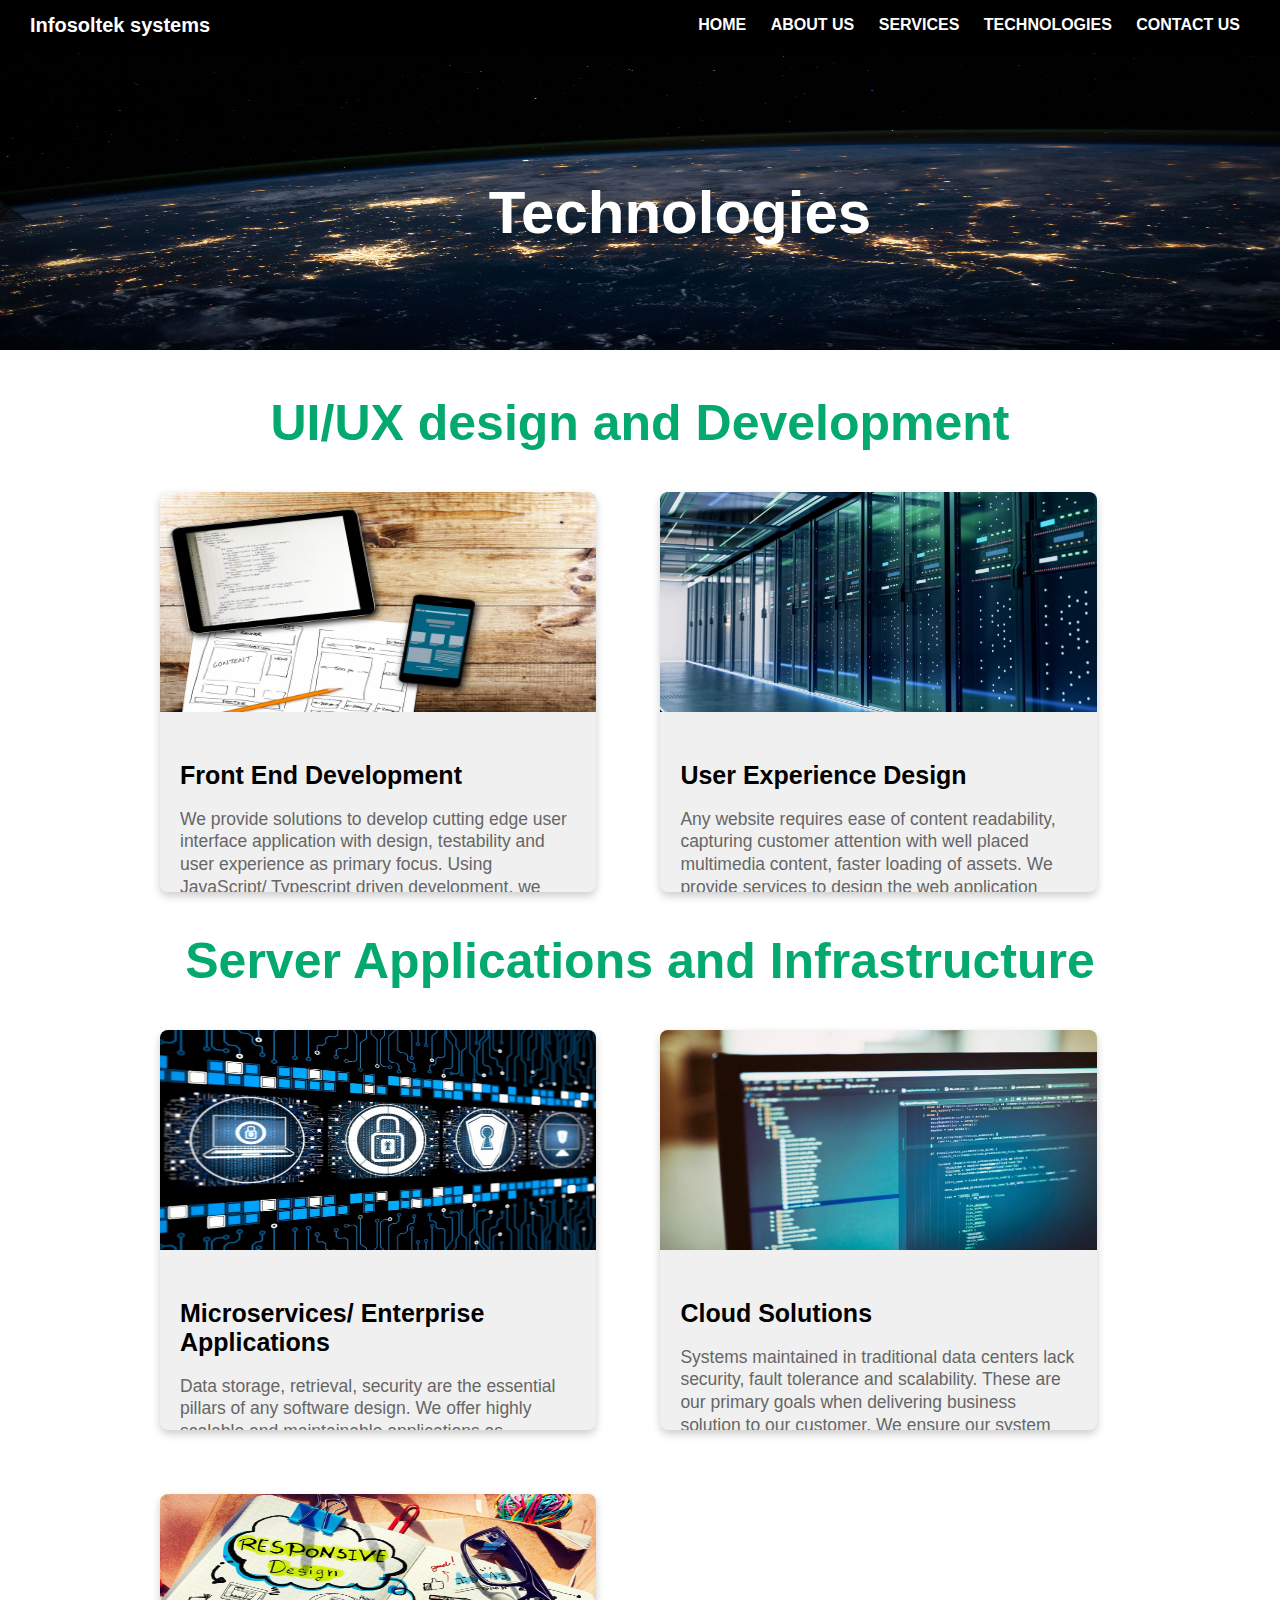
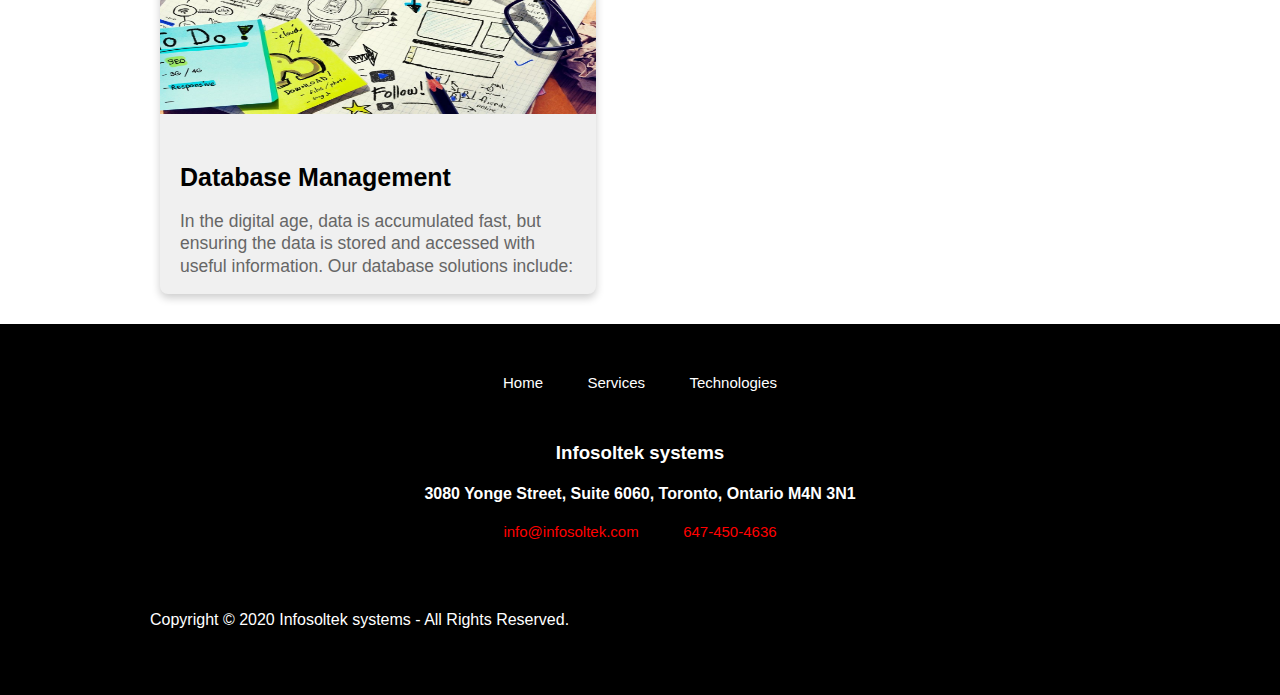
<file: Technologies.html>
<!DOCTYPE html>
<html lang="en">
  <head>
    <meta charset="UTF-8" />
    <meta name="viewport" content="width=device-width, initial-scale=1.0" />
    <title>Infosoltek systems</title>
    <!-- FAVICON -->
    <link rel="icon" type="image/x-icon" href="/images/info.ico" />
    <link rel="stylesheet" href="index.css" />
    <link rel="stylesheet" href="technologies.css" />
  </head>
  <body>
    <!-- Navigation Bar -->
    <div class="topnav">
      <div class="logo">
        <a href="index.html" class="company-name">Infosoltek systems</a>
      </div>
      <div class="topnav-links" style="margin-top: auto">
        <ul>
          <li><a href="index.html">Home</a></li>
          <li><a href="about us.html">About Us</a></li>
          <li><a href="Services.html">Services</a></li>
          <li><a href="Technologies.html">Technologies</a></li>
          <li><a href="Contact Us.html">Contact Us</a></li>
        </ul>
      </div>
    </div>
    <!-- Image technology -->
    <div class="container">
      <img src="images/tech.jpg" alt="" width="100%" height="300px" />
      <h1 class="center">Technologies</h1>
    </div>
    <!--  -->

    <!-- UI/UX design and Development-->
    <h1>UI/UX design and Development</h1>
    <div class="card-container">
      <div class="card">
        <img src="images/ui1.jpg" alt="" />
        <div class="card-content">
          <h3>Front End Development</h3>
          <p>
            We provide solutions to develop cutting edge user interface
            application with design, testability and user experience as primary
            focus. Using JavaScript/ Typescript driven development, we provide
            customizable solutions using
          </p>
          <ul>
            <li>ReactJS</li>
            <li>Angular</li>
            <li>VueJS</li>
          </ul>
        </div>
      </div>
      <div class="card">
        <img src="images/ui2.jpg" alt="" />
        <div class="card-content">
          <h3>User Experience Design</h3>
          <p>
            Any website requires ease of content readability, capturing customer
            attention with well placed multimedia content, faster loading of
            assets. We provide services to design the web application through
            data driven patterns from prototyping and analytics tools such as:
          </p>
          <ul>
            <li>Adobe XD</li>
            <li>Zeplin</li>
            <li>Sketch</li>
            <li>Kubernetes</li>
            <li>Adobe Analytics</li>
          </ul>
        </div>
      </div>
    </div>

    <!--  -->

    <!-- Server Applications and Infrastructure -->
    <h1>Server Applications and Infrastructure</h1>
    <div class="card-container">
      <div class="card">
        <img src="images/sai1.jpg" alt="" />
        <div class="card-content">
          <h3>Microservices/ Enterprise Applications</h3>
          <p>
            Data storage, retrieval, security are the essential pillars of any
            software design. We offer highly scalable and maintainable
            applications as managed services. Our enterprise solutions include
            technologies like:
          </p>
          <ul>
            <li>Java</li>
            <li>C#</li>
            <li>PHP</li>
            <li>Python</li>
            <li>NodeJS</li>
          </ul>
        </div>
      </div>
      <div class="card">
        <img src="images/sai2 - Copy.jpg" alt="" />
        <div class="card-content">
          <h3>Cloud Solutions</h3>
          <p>
            Systems maintained in traditional data centers lack security, fault
            tolerance and scalability. These are our primary goals when
            delivering business solution to our customer. We ensure our system
            use technologies like:
          </p>
          <ul>
            <li>AWS</li>
            <li>Azure</li>
            <li>Docker</li>
            <li>Kubernetes</li>
            <li>CloudFront</li>
          </ul>
        </div>
      </div>
      <div class="card">
        <img src="images/sai3.jpg" alt="" />
        <div class="card-content">
          <h3>Database Management</h3>
          <p>
            In the digital age, data is accumulated fast, but ensuring the data
            is stored and accessed with useful information. Our database
            solutions include:
          </p>
          <ul>
            <li>MS SQL Server</li>
            <li>Oracle</li>
            <li>MySQL</li>
            <li>CouchDB</li>
            <li>MongoDB (Enterprise)</li>
          </ul>
        </div>
      </div>
    </div>

    <!-- Footer -->
    <footer>
      <a href="index.html">Home</a>
      <a href="Services.html">Services</a>
      <a href="Technologies.html">Technologies</a>
      <h3>Infosoltek systems</h3>
      <h4 style="margin-bottom: 20px">
        3080 Yonge Street, Suite 6060, Toronto, Ontario M4N 3N1
      </h4>
      <a href="mailto:info@infosoltek.com" style="color: red"
        >info@infosoltek.com</a
      >
      <a href="tel:6474504636" style="color: red">647-450-4636</a>
      <p>Copyright © 2020 Infosoltek systems - All Rights Reserved.</p>
    </footer>
  </body>
</html>
</file>
<file: index.css>
* {
  box-sizing: border-box;
}
body {
  margin: 0px;
  padding: 0px;
  font-family: Arial, Helvetica, sans-serif;
}

/* topnav */
@media only screen and (max-width: 620px) {
  .topnav .logo {
    width: 100%;
  }

  .topnav li a {
    width: 100%;
  }
}

.topnav {
  display: flex;
  justify-content: space-between;
  align-items: center;
  background-color: black;
}

/* .topnav .logo {
  font-size: 20px;
  padding-left: 30px;
} */
.topnav .company-name {
  font-size: 20px;
  color: white;
  text-decoration: none;
  padding-left: 30px;
  font-weight: bolder;
}
.topnav li {
  list-style: none;
  display: inline-block;
}

.topnav li a {
  text-decoration: none;
  color: white;
  text-transform: uppercase;
  font-weight: bold;
  padding: 10px;
}

.topnav li a:hover {
  color: red;
}

.topnav-links {
  margin-top: 15px;
  margin-right: 30px;
}
/*  */

h1 {
  color: #04aa6d;
  text-align: center;
  font-weight: bold;
  font-size: 50px;
  margin: 40px;
}

/* footer */
footer {
  margin-top: 30px;
  text-align: center;
  padding: 50px;
  background-color: black;
  color: white;
}

footer a {
  color: white;
  padding: 20px;
  text-decoration: none;
  font-size: 15px;
}

footer a:hover {
  background-color: white;
  text-decoration: none;
  color: black;
}

footer h3 {
  margin-top: 50px;
}

footer p {
  text-align: left;
  padding-left: 100px;
  margin-top: 70px;
}
/* card container new */
/*
.card-container {
  display: flex;
  flex-wrap: wrap;
  margin-left: 20rem;
  margin-right: 8rem;
  gap: 4rem;
}
.card {
  width: calc(40% - 10px);
  height: 400px;
}
*/
/* card container */
.card-container {
  display: flex;
  flex-wrap: wrap;
  margin-left: 10rem;
  margin-right: 8rem;
  gap: 4rem;
  align-items: center;
}
.card {
  overflow: hidden;
  text-overflow: ellipsis;
  width: calc(45% - 10px);
  height: 400px;
  background-color: #f0f0f0;
  border-radius: 8px;
  box-shadow: 0px 4px 8px rgba(0, 0, 0, 0.2);
  transition: 0.4s ease;
}

.card img {
  width: 100%;
  height: 220px;
}

.card img {
  transition: transform 0.3s ease-in-out;
}
.card img:hover {
  transform: scale(1.1);
}

.card-content {
  padding: 20px;
}

.card-content h3 {
  font-size: 25px;
  margin-bottom: 8px;
}

.card-content p {
  color: #666;
  font-size: 17.5px;
  line-height: 1.3;
}

.card:hover {
  transform: translateY(-10px);
}
.card-content p {
  display: -webkit-box;
  -webkit-line-clamp: 5;
  -webkit-box-orient: vertical;
  overflow: hidden;
}

/* 2nd card container */
/* 
.card-container2 {
  display: flex;
  flex-direction: column;

  padding: 20px;
  margin: auto;
}

.card2 {
  width: 80%;
  background-color: #f0f0f0;
  border-radius: 8px;
  overflow: hidden;
  box-shadow: 0px 4px 8px rgba(0, 0, 0, 0.2);
  margin: auto;
  margin-bottom: 50px;
  transition: 0.4s ease;
}

.card2 img {
  float: left;
  width: 20%;
  height: 220px;
  margin: 20px;
  transition: transform 0.3s ease-in-out;
}

.card2 img:hover {
  transform: scale(1.1);
}

.card-content2 {
  margin-left: 20px;
  padding: 30px;
}
.card-content2 h3 {
  font-size: 25px;
  margin-bottom: 8px;
  margin-left: 200px;
}

.card-content2 p {
  color: #666;
  font-size: 17px;
  line-height: 1.3;
  margin-left: 200px;
}

.card2:hover {
  transform: translateY(-10px);
} */

/*  */

.subscribe h1 {
  margin: 50px;
}

.subscribe input {
  width: 500px;
  height: 40px;
  border-color: #04aa6d;

  font-size: larger;
}

.subscribe button {
  align-items: center;
  background-color: #04aa6d;
  width: 100px;
  height: 40px;
  margin: 30px;
  color: white;
  font-size: 15px;
}

.subscribe button:hover {
  color: white;
  background-color: #017444;
}

.subscribe {
  display: flex;
  flex-direction: column;
  margin: auto;
  align-items: center;
}
</file>
<file: indexdemo.css>
* {
  box-sizing: border-box;
}
body {
  margin: 0px;
  padding: 0px;
  font-family: Arial, Helvetica, sans-serif;
}

/* topnav */
@media only screen and (max-width: 620px) {
  .topnav .logo {
    width: 100%;
  }

  .topnav li a {
    width: 100%;
  }
}

.topnav {
  display: flex;
  justify-content: space-between;
  align-items: center;
  background-color: black;
}

/* .topnav .logo {
  font-size: 20px;
  padding-left: 30px;
} */
.topnav .company-name {
  font-size: 20px;
  color: white;
  text-decoration: none;
  padding-left: 30px;
  font-weight: bolder;
}
.topnav li {
  list-style: none;
  display: inline-block;
}

.topnav li a {
  text-decoration: none;
  color: white;
  text-transform: uppercase;
  font-weight: bold;
  padding: 10px;
}

.topnav li a:hover {
  color: red;
}

.topnav-links {
  margin-top: 15px;
  margin-right: 30px;
}
/*  */

h1 {
  color: #04aa6d;
  text-align: center;
  font-weight: bold;
  font-size: 50px;
  margin: 40px;
}

/* footer */
footer {
  margin-top: 30px;
  text-align: center;
  padding: 50px;
  background-color: black;
  color: white;
}

footer a {
  color: white;
  padding: 20px;
  text-decoration: none;
  font-size: 15px;
}

footer a:hover {
  background-color: white;
  text-decoration: none;
  color: black;
}

footer h3 {
  margin-top: 50px;
}

footer p {
  text-align: left;
  padding-left: 100px;
  margin-top: 70px;
}

/* card container */
* {
  box-sizing: border-box;
}

.card-container {
  display: flex;
  justify-content: space-evenly;
}

.card {
  width: 326px;
  background-color: #f0f0f0;
  border-radius: 8px;
  overflow: hidden;
  box-shadow: 0px 4px 8px rgba(0, 0, 0, 0.2);
  /* margin: 20px; */
  transition: 0.4s ease;
}

.card img {
  width: 100%;
  height: 220px;
}

.card img {
  transition: transform 0.3s ease-in-out;
}
.card img:hover {
  transform: scale(1.1);
}

.card-content {
  padding: 30px;
}
.card-content h3 {
  font-size: 25px;
  margin-bottom: 8px;
}

.card-content p {
  color: #666;
  font-size: 17px;
  line-height: 1.3;
}

.card:hover {
  transform: translateY(-10px);
}

/* 2nd card container */

.card-container2 {
  display: flex;
  flex-direction: column;

  padding: 20px;
  margin: auto;
}

.card2 {
  width: 80%;
  background-color: #f0f0f0;
  border-radius: 8px;
  overflow: hidden;
  box-shadow: 0px 4px 8px rgba(0, 0, 0, 0.2);
  margin: auto;
  margin-bottom: 50px;
  transition: 0.4s ease;
}

.card2 img {
  float: left;
  width: 20%;
  height: 220px;
  margin: 20px;
  transition: transform 0.3s ease-in-out;
}

.card2 img:hover {
  transform: scale(1.1);
}

.card-content2 {
  margin-left: 20px;
  padding: 30px;
}
.card-content2 h3 {
  font-size: 25px;
  margin-bottom: 8px;
  margin-left: 200px;
}

.card-content2 p {
  color: #666;
  font-size: 17px;
  line-height: 1.3;
  margin-left: 200px;
}

.card2:hover {
  transform: translateY(-10px);
}

/*  */

.subscribe h1 {
  margin: 50px;
}

.subscribe input {
  width: 500px;
  height: 40px;
  border-color: #04aa6d;

  font-size: larger;
}

.subscribe button {
  align-items: center;
  background-color: #04aa6d;
  width: 100px;
  height: 40px;
  margin: 30px;
  color: white;
  font-size: 15px;
}

.subscribe button:hover {
  color: white;
  background-color: #017444;
}

.subscribe {
  display: flex;
  flex-direction: column;
  margin: auto;
  align-items: center;
}
</file>
<file: services.css>
.flex-container {
  display: flex;
  flex-wrap: nowrap;
}

.flex-container div {
  margin: auto;
}
</file>
<file: technologies.css>
.container {
  color: white;
  position: relative;
}

.center {
  position: absolute;
  top: 40%;
  left: 50%;
  transform: translate(-50%, -50%);
  color: white;
  font-size: 60px;
}

/* .card-container {
  background-color: #caf4ff;
  gap: 200px;
} */
</file>
